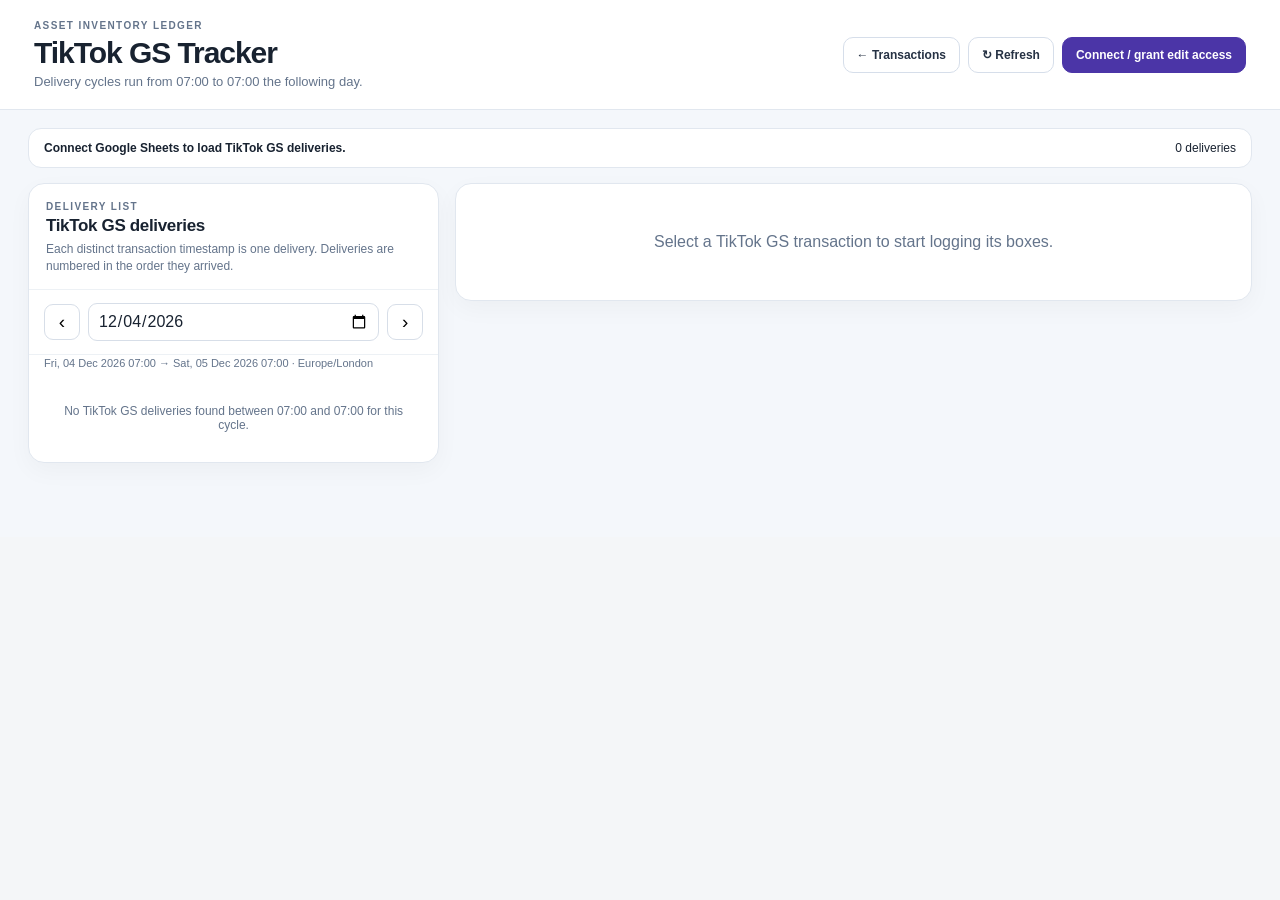
<file: tiktok-gs-tracker.html>
<!doctype html>
<html lang="en">
<head>
  <meta charset="utf-8">
  <meta name="viewport" content="width=device-width, initial-scale=1">
  <meta name="color-scheme" content="light">
  <title>TikTok GS Tracker • Asset Inventory Ledger</title>
  <link rel="stylesheet" href="transactions.css?v=20261024-tiktok-mobile1">
  <style>
    :root{--tt-ink:#182230;--tt-muted:#64748b;--tt-line:#e1e7ef;--tt-bg:#f4f7fb;--tt-card:#fff;--tt-purple:#4b35a7;--tt-purple-soft:#f0edff;--tt-green:#16804a;--tt-red:#b42318}
    *{box-sizing:border-box} body{margin:0;background:var(--tt-bg);color:var(--tt-ink);font-family:Inter,-apple-system,BlinkMacSystemFont,"Segoe UI",sans-serif}
    .tt-topbar{background:#fff;border-bottom:1px solid var(--tt-line);padding:20px clamp(14px,3vw,34px);display:flex;align-items:center;justify-content:space-between;gap:18px;flex-wrap:wrap}
    .tt-eyebrow{color:#64748b;font-size:10px;letter-spacing:.14em;font-weight:850;text-transform:uppercase}.tt-topbar h1{margin:5px 0 4px;font-size:clamp(22px,3vw,30px);letter-spacing:-.035em}.tt-topbar p{margin:0;color:var(--tt-muted);font-size:13px}.tt-actions{display:flex;gap:8px;flex-wrap:wrap}.tt-btn{border:1px solid #d6deea;background:#fff;border-radius:10px;padding:10px 13px;color:#263244;font-size:12px;font-weight:800;cursor:pointer;text-decoration:none;display:inline-flex;align-items:center;justify-content:center;gap:6px}.tt-btn.primary{background:var(--tt-purple);border-color:var(--tt-purple);color:#fff}.tt-btn:disabled{opacity:.45;cursor:not-allowed}.tt-btn:hover:not(:disabled){filter:brightness(.97)}
    .tt-shell{max-width:1480px;margin:0 auto;padding:18px clamp(10px,2.2vw,28px) 34px}.tt-status{display:flex;align-items:center;justify-content:space-between;gap:12px;background:#fff;border:1px solid var(--tt-line);border-radius:13px;padding:12px 15px;margin-bottom:15px;font-size:12px}.tt-status.error{color:var(--tt-red);border-color:#f2b8b5}.tt-status strong{font-weight:800}.tt-main-grid{display:grid;grid-template-columns:minmax(270px,.8fr) minmax(0,1.55fr);gap:16px;align-items:start}.tt-panel{background:var(--tt-card);border:1px solid var(--tt-line);border-radius:16px;box-shadow:0 8px 24px rgba(15,23,42,.035);min-width:0}.tt-panel-head{padding:17px 17px 13px;border-bottom:1px solid #edf1f5}.tt-panel-head h2{font-size:17px;letter-spacing:-.02em;margin:4px 0 5px}.tt-panel-head p{color:var(--tt-muted);font-size:12px;line-height:1.45;margin:0}.tt-cycle-bar{padding:13px 15px;display:flex;align-items:center;gap:8px;border-bottom:1px solid #edf1f5}.tt-cycle-bar input{min-width:0;flex:1;border:1px solid #d7dee8;border-radius:9px;height:38px;padding:0 9px;font:inherit;color:var(--tt-ink)}.tt-cycle-btn{width:36px;height:36px;border:1px solid #d7dee8;border-radius:9px;background:white;font-size:19px;cursor:pointer}.tt-delivery-list{display:flex;flex-direction:column;gap:8px;padding:12px}.tt-delivery{width:100%;background:white;text-align:left;border:1px solid var(--tt-line);border-radius:12px;padding:12px;cursor:pointer;color:inherit}.tt-delivery:hover{border-color:#c3b9fa}.tt-delivery.selected{background:var(--tt-purple-soft);border-color:#a99bee;box-shadow:0 0 0 2px #e5e0ff}.tt-delivery-top{display:flex;justify-content:space-between;gap:8px;align-items:center}.tt-delivery-name{font-weight:850;font-size:14px}.tt-delivery-time{font-size:11px;color:#667085;white-space:nowrap}.tt-delivery-bottom{display:flex;justify-content:space-between;gap:8px;margin-top:8px;color:var(--tt-muted);font-size:11px}.tt-count{display:inline-flex;align-items:center;border-radius:999px;background:#f1f5f9;padding:4px 7px;font-size:10px;font-weight:800;white-space:nowrap}
    .tt-details{padding:17px;display:flex;flex-direction:column;gap:15px}.tt-no-selection{padding:45px 18px;text-align:center;color:var(--tt-muted);line-height:1.6}.tt-summary-grid{display:grid;grid-template-columns:repeat(4,minmax(0,1fr));gap:9px}.tt-metric{border:1px solid var(--tt-line);background:#fbfcfe;border-radius:12px;padding:12px;min-width:0}.tt-metric small{display:block;text-transform:uppercase;letter-spacing:.07em;font-size:9px;font-weight:850;color:var(--tt-muted)}.tt-metric strong{display:block;font-size:23px;line-height:1.15;margin-top:6px;font-variant-numeric:tabular-nums}.tt-metric span{color:var(--tt-muted);font-size:10px}.tt-meta-grid{display:grid;grid-template-columns:1fr 1fr;gap:10px}.tt-field{min-width:0;display:flex;flex-direction:column;gap:6px}.tt-field label{font-size:10px;color:#526174;font-weight:850;text-transform:uppercase;letter-spacing:.065em}.tt-field input,.tt-field select,.tt-field textarea{border:1px solid #d7dee8;border-radius:10px;padding:10px 11px;background:#fff;color:var(--tt-ink);font:inherit;font-size:13px;min-width:0;width:100%;outline:none}.tt-field input:focus,.tt-field select:focus,.tt-field textarea:focus{border-color:#a99bee;box-shadow:0 0 0 3px #f0edff}.tt-scan-title{display:flex;align-items:end;justify-content:space-between;gap:10px}.tt-scan-title h3{margin:0;font-size:14px}.tt-scan-title p{margin:4px 0 0;color:var(--tt-muted);font-size:11px}.tt-color-grid{display:grid;grid-template-columns:repeat(3,minmax(0,1fr));gap:9px}.tt-color{padding:12px 8px;border:1px solid var(--tt-line);border-radius:12px;background:white;color:var(--tt-ink);font-weight:850;cursor:pointer;text-align:center}.tt-color .tt-swatch{display:block;width:25px;height:25px;border-radius:50%;margin:0 auto 8px;border:1px solid rgba(0,0,0,.1)}.tt-color.yellow .tt-swatch{background:#facc15}.tt-color.purple .tt-swatch{background:#8b5cf6}.tt-color.blue .tt-swatch{background:#3b82f6}.tt-color.active{border-color:#8b7ae5;box-shadow:0 0 0 3px #f0edff;background:#fcfbff}.tt-color strong{font-size:12px;display:block}.tt-color small{display:block;color:var(--tt-muted);font-size:10px;margin-top:4px}.tt-log-grid{display:grid;grid-template-columns:1fr 1fr 1fr 1fr auto;gap:8px;align-items:end}.tt-log-grid .tt-btn{height:40px;white-space:nowrap}.tt-input-caption{font-size:10px;color:#8993a1;margin-top:-2px}.tt-check{display:flex;align-items:center;gap:9px;font-size:12px;color:#344054;font-weight:650;padding:8px 0}.tt-check input{width:17px;height:17px;accent-color:var(--tt-purple)}.tt-section{border-top:1px solid #edf1f5;padding-top:14px}.tt-section-head{display:flex;align-items:center;justify-content:space-between;gap:10px;margin-bottom:10px}.tt-section-head h3{font-size:13px;margin:0}.tt-totals-grid{display:grid;grid-template-columns:repeat(3,minmax(0,1fr));gap:8px}.tt-color-total{border:1px solid var(--tt-line);border-radius:11px;padding:10px;min-width:0}.tt-color-total-head{display:flex;align-items:center;gap:7px;font-size:11px;font-weight:850}.tt-color-total-head .tt-swatch{width:10px;height:10px;border-radius:50%;display:inline-block}.tt-color-total p{font-size:11px;color:var(--tt-muted);margin:8px 0 0}.tt-color-total strong{color:var(--tt-ink)}.tt-log-table-wrap{overflow-x:auto;border:1px solid var(--tt-line);border-radius:11px}.tt-log-table{width:100%;border-collapse:collapse;font-size:11px;min-width:500px}.tt-log-table th,.tt-log-table td{padding:10px 11px;border-bottom:1px solid #edf1f5;text-align:left}.tt-log-table th{background:#f8fafc;color:#536174;font-size:9px;text-transform:uppercase;letter-spacing:.06em}.tt-log-table tr:last-child td{border-bottom:0}.tt-log-table .num{text-align:right;font-variant-numeric:tabular-nums}.tt-empty{color:var(--tt-muted);font-size:12px;text-align:center;padding:18px 10px}.tt-message-box{width:100%;min-height:270px;resize:vertical;border:1px solid var(--tt-line);border-radius:12px;padding:14px;background:#fbfcff;color:#1f2937;font:600 13px/1.45 ui-monospace,SFMono-Regular,Menlo,monospace;white-space:pre-wrap}.tt-message-actions{display:flex;gap:8px;flex-wrap:wrap;margin-top:8px}.tt-photo-row{display:flex;gap:9px;overflow:auto;padding:2px 0 5px}.tt-photo{width:105px;height:92px;object-fit:cover;flex:0 0 auto;background:#f1f5f9;border:1px solid var(--tt-line);border-radius:10px}.tt-hint{color:var(--tt-muted);font-size:11px;line-height:1.5}.tt-toast{position:fixed;left:50%;bottom:calc(16px + env(safe-area-inset-bottom));transform:translateX(-50%);background:#182230;color:#fff;border-radius:10px;padding:11px 14px;font-size:12px;font-weight:750;z-index:50;max-width:calc(100vw - 24px);box-shadow:0 10px 35px #0002;display:none}.tt-toast.show{display:block}.tt-hidden{display:none!important}
    body{touch-action:manipulation;-webkit-tap-highlight-color:transparent}.tt-btn,.tt-cycle-btn,.tt-delivery,.tt-key,.tt-log-action,.tt-entry-action{touch-action:manipulation; -webkit-appearance:none;appearance:none}.tt-number-fields{display:grid;grid-template-columns:1fr 1fr;gap:10px;margin-top:12px}.tt-number-fields input{height:54px;font-size:23px;font-weight:850;font-variant-numeric:tabular-nums;text-align:center;cursor:pointer;background:#fbfcff}.tt-number-fields input::placeholder{font-size:13px;font-weight:700;color:#98a2b3}.tt-number-fields input.is-active{border-color:var(--tt-purple);box-shadow:0 0 0 3px #f0edff}.tt-edit-notice{border:1px solid #f2d6a6;background:#fffbeb;color:#854d0e;padding:10px 12px;border-radius:10px;font-size:12px;display:flex;align-items:center;justify-content:space-between;gap:8px;margin-bottom:10px}.tt-edit-notice button{border:0;background:transparent;color:inherit;font-weight:850;text-decoration:underline;padding:6px;cursor:pointer}.tt-dialpad{margin-top:11px;border:1px solid #e4e8f0;background:#f8faff;border-radius:14px;padding:11px}.tt-dialpad-head{display:flex;justify-content:space-between;gap:8px;align-items:center;margin-bottom:9px;font-size:11px;font-weight:850;color:#475467}.tt-dialpad-head span:last-child{font-variant-numeric:tabular-nums;color:var(--tt-purple)}.tt-dialpad-grid{display:grid;grid-template-columns:repeat(3,minmax(0,1fr));gap:7px}.tt-key{min-height:48px;border:1px solid #e0e6ef;background:white;border-radius:10px;font-size:21px;font-weight:800;color:#263244;cursor:pointer;box-shadow:0 1px 1px #10182808}.tt-key:active,.tt-log-action:active,.tt-entry-action:active{transform:scale(.985)}.tt-key.utility{font-size:12px;background:#edf1f7}.tt-dialpad-foot{display:flex;justify-content:space-between;align-items:center;gap:8px;margin-top:9px}.tt-dialpad-foot .tt-hint{flex:1}.tt-done-key{border:0;background:var(--tt-purple);color:white;border-radius:9px;font-weight:850;padding:11px 18px;min-height:42px;cursor:pointer}.tt-log-actions{display:grid;grid-template-columns:repeat(3,minmax(0,1fr));gap:8px;margin-top:12px;position:sticky;bottom:8px;z-index:5;padding:8px;background:rgba(255,255,255,.96);backdrop-filter:blur(10px);border:1px solid #e8ebf2;border-radius:14px;box-shadow:0 5px 18px #18223012}.tt-log-action{min-width:0;min-height:60px;border:0;border-radius:11px;font-size:13px;font-weight:900;display:flex;flex-direction:column;align-items:center;justify-content:center;gap:4px;cursor:pointer;line-height:1.05}.tt-log-action small{font-size:10px;font-weight:750;opacity:.9}.tt-log-action.yellow{background:#facc15;color:#332600}.tt-log-action.blue{background:#3b82f6;color:white}.tt-log-action.purple{background:#8b5cf6;color:white}.tt-log-action:disabled{opacity:.48}.tt-input-caption{line-height:1.4}.tt-log-list{display:flex;flex-direction:column;gap:9px}.tt-entry-card{border:1px solid var(--tt-line);border-radius:12px;padding:11px;display:flex;flex-direction:column;gap:10px}.tt-entry-main{display:flex;justify-content:space-between;gap:10px;align-items:flex-start}.tt-entry-title{font-size:12px;font-weight:900;display:flex;align-items:center;gap:7px}.tt-entry-title .tt-swatch{width:10px;height:10px;border-radius:50%;flex:0 0 auto}.tt-entry-time{font-size:10px;color:var(--tt-muted);margin-top:5px}.tt-entry-counts{display:flex;gap:13px;flex-wrap:wrap;font-size:12px;color:#475467}.tt-entry-counts strong{color:var(--tt-ink);font-variant-numeric:tabular-nums}.tt-entry-actions{display:flex;gap:7px}.tt-entry-action{flex:1;min-height:40px;border:1px solid #d7dee8;background:white;border-radius:9px;font-size:12px;font-weight:850;cursor:pointer}.tt-entry-action.delete{border-color:#f2c6c4;color:var(--tt-red);background:#fffafa}.tt-delivery{min-height:70px}.tt-btn:focus-visible,.tt-cycle-btn:focus-visible,.tt-key:focus-visible,.tt-log-action:focus-visible,.tt-entry-action:focus-visible{outline:3px solid #c4b5fd;outline-offset:2px}
    @media(max-width:980px){.tt-main-grid{grid-template-columns:1fr}.tt-delivery-list{display:grid;grid-template-columns:repeat(2,minmax(0,1fr))}}
    @media(max-width:620px){.tt-topbar{align-items:flex-start;padding:15px 12px}.tt-topbar p{max-width:30ch;line-height:1.4}.tt-actions{width:100%;gap:6px}.tt-actions .tt-btn{flex:1;padding:11px 8px;font-size:11px}.tt-shell{padding:8px 8px 22px}.tt-status{align-items:flex-start;flex-direction:column;margin-bottom:9px}.tt-panel{border-radius:13px}.tt-panel-head{padding:13px}.tt-details{padding:12px;gap:13px}.tt-delivery-list{grid-template-columns:1fr;padding:9px}.tt-delivery{padding:11px}.tt-summary-grid{grid-template-columns:repeat(2,minmax(0,1fr));gap:7px}.tt-metric{padding:10px}.tt-metric strong{font-size:21px}.tt-meta-grid{grid-template-columns:repeat(2,minmax(0,1fr));gap:8px}.tt-field label{font-size:9px;line-height:1.35}.tt-field input,.tt-field select,.tt-field textarea{font-size:14px;min-height:44px;padding:10px}.tt-number-fields{gap:8px}.tt-number-fields input{height:58px;font-size:24px}.tt-dialpad{padding:9px}.tt-key{min-height:49px;font-size:22px}.tt-log-actions{gap:5px;padding:6px;bottom:calc(6px + env(safe-area-inset-bottom));margin-inline:-1px}.tt-log-action{min-height:58px;font-size:12px;border-radius:10px}.tt-log-action small{font-size:9px}.tt-totals-grid{grid-template-columns:1fr}.tt-color-total{display:flex;justify-content:space-between;gap:10px;align-items:center}.tt-color-total p{margin:0;text-align:right}.tt-message-box{min-height:250px;font-size:12px}.tt-message-actions .tt-btn{flex:1}.tt-photo{width:92px;height:82px}.tt-entry-card{padding:10px}.tt-cycle-bar{padding:10px}.tt-cycle-bar input{height:40px}.tt-cycle-btn{height:40px;width:40px}}
    @media(max-width:360px){.tt-meta-grid{grid-template-columns:1fr}.tt-log-actions{gap:4px}.tt-log-action{font-size:11px}.tt-log-action small{font-size:8px}.tt-actions .tt-btn{font-size:10px}}
  </style>
</head>
<body>
  <header class="tt-topbar">
    <div><div class="tt-eyebrow">ASSET INVENTORY LEDGER</div><h1>TikTok GS Tracker</h1><p>Delivery cycles run from 07:00 to 07:00 the following day.</p></div>
    <div class="tt-actions"><a class="tt-btn" href="transactions.html">← Transactions</a><button id="ttRefresh" class="tt-btn">↻ Refresh</button><button id="ttConnect" class="tt-btn primary">Connect / grant edit access</button></div>
  </header>
  <main class="tt-shell">
    <section id="ttStatus" class="tt-status"><strong id="ttStatusText">Connecting to Google Sheets…</strong><span id="ttDeliveryCount">0 deliveries</span></section>
    <div class="tt-main-grid">
      <section class="tt-panel">
        <div class="tt-panel-head"><div class="tt-eyebrow">DELIVERY LIST</div><h2>TikTok GS deliveries</h2><p>Each distinct transaction timestamp is one delivery. Deliveries are numbered in the order they arrived.</p></div>
        <div class="tt-cycle-bar"><button id="ttPrevCycle" class="tt-cycle-btn" aria-label="Previous cycle">‹</button><input id="ttCycleDate" type="date" aria-label="Delivery cycle start date"><button id="ttNextCycle" class="tt-cycle-btn" aria-label="Next cycle">›</button></div>
        <div id="ttCycleLabel" class="tt-hint" style="padding:0 15px 3px"></div>
        <div id="ttDeliveryList" class="tt-delivery-list"><div class="tt-empty">Connect Google Sheets to load deliveries.</div></div>
      </section>
      <section class="tt-panel">
        <div id="ttNoSelection" class="tt-no-selection">Select a TikTok GS transaction to start logging its boxes.</div>
        <div id="ttDeliveryDetails" class="tt-details tt-hidden">
          <div class="tt-panel-head" style="padding:0 0 13px;border-bottom:1px solid #edf1f5"><div class="tt-eyebrow">SELECTED DELIVERY</div><h2 id="ttSelectedTitle">—</h2><p id="ttSelectedSub">—</p></div>
          <div id="ttPhotoSection" class="tt-section" style="border-top:0;padding-top:0"><div class="tt-section-head"><h3>Transaction photo(s)</h3><span id="ttPhotoStatus" class="tt-hint"></span></div><div id="ttPhotos" class="tt-photo-row"><span class="tt-hint">No photos loaded.</span></div></div>
          <div class="tt-summary-grid">
            <div class="tt-metric"><small>Total boxes</small><strong id="ttTotalBoxes">0</strong><span>logged so far</span></div>
            <div class="tt-metric"><small>Total parcels</small><strong id="ttTotalParcels">0</strong><span>across all colours</span></div>
            <div class="tt-metric"><small>Colours logged</small><strong id="ttColourCount">0/3</strong><span>yellow · purple · blue</span></div>
            <div class="tt-metric"><small>Pallets</small><strong id="ttPalletMetric">0</strong><span>delivery total</span></div>
          </div>
          <div class="tt-section">
            <div class="tt-scan-title"><div><h3>Log box counts</h3><p>Tap a number field, use the keypad, then tap a colour to save.</p></div></div>
            <div id="ttEditNotice" class="tt-edit-notice tt-hidden"><span id="ttEditNoticeText">Editing a saved entry.</span><button id="ttCancelEdit" type="button">Cancel</button></div>
            <div class="tt-number-fields">
              <div class="tt-field"><label for="ttBoxCount">Number of boxes</label><input id="ttBoxCount" type="text" value="1" placeholder="Tap to enter" readonly inputmode="none" aria-haspopup="dialog" aria-label="Number of boxes, defaults to 1"></div>
              <div class="tt-field"><label for="ttParcelCount">Combined parcel count</label><input id="ttParcelCount" type="text" value="" placeholder="Tap to enter" readonly inputmode="none" aria-haspopup="dialog" aria-label="Tap to enter combined parcel count"></div>
            </div>
            <div id="ttDialpad" class="tt-dialpad tt-hidden" role="dialog" aria-label="Number keypad">
              <div class="tt-dialpad-head"><span id="ttDialpadLabel">Enter number of boxes</span><span id="ttDialpadValue">—</span></div>
              <div class="tt-dialpad-grid">
                <button class="tt-key" type="button" data-key="1">1</button><button class="tt-key" type="button" data-key="2">2</button><button class="tt-key" type="button" data-key="3">3</button>
                <button class="tt-key" type="button" data-key="4">4</button><button class="tt-key" type="button" data-key="5">5</button><button class="tt-key" type="button" data-key="6">6</button>
                <button class="tt-key" type="button" data-key="7">7</button><button class="tt-key" type="button" data-key="8">8</button><button class="tt-key" type="button" data-key="9">9</button>
                <button class="tt-key utility" type="button" data-key="clear">Clear</button><button class="tt-key" type="button" data-key="0">0</button><button class="tt-key utility" type="button" data-key="backspace" aria-label="Delete last digit">⌫</button>
              </div>
              <div class="tt-dialpad-foot"><span class="tt-hint">Use Clear to start again.</span><button id="ttDialDone" class="tt-done-key" type="button">Done</button></div>
            </div>
            <p class="tt-input-caption" style="margin-top:8px">Box count defaults to 1. Enter the combined parcel count for this entry; use 0 if there are none.</p>
            <div class="tt-log-actions" aria-label="Save box count by colour">
              <button class="tt-log-action yellow" data-log-colour="Yellow" type="button"><span>＋ Log Yellow</span><small>NG15</small></button>
              <button class="tt-log-action blue" data-log-colour="Blue" type="button"><span>＋ Log Blue</span><small>WS2</small></button>
              <button class="tt-log-action purple" data-log-colour="Purple" type="button"><span>＋ Log Purple</span><small>UB11</small></button>
            </div>
          </div>
          <div class="tt-section">
            <div class="tt-section-head"><h3>Delivery details for message</h3><span class="tt-hint">Saved with each scan</span></div>
            <div class="tt-meta-grid">
              <div class="tt-field"><label for="ttArea">Delivery area</label><input id="ttArea" type="text" value="Luton" placeholder="e.g. Luton"></div>
              <div class="tt-field"><label for="ttPallets">Pallet count (transactions)</label><input id="ttPallets" type="text" value="0" readonly aria-readonly="true" title="Calculated from pallet assets in this delivery's transactions"><span class="tt-input-caption">Calculated automatically</span></div>
              <div class="tt-field"><label for="ttRobotLocation">Robot processing location</label><select id="ttRobotLocation"><option>UB11</option><option>NG15</option><option>WS2</option></select></div>
              <div class="tt-field"><label for="ttSenderName">Message sign-off</label><input id="ttSenderName" type="text" value="Deniz" placeholder="Your name"></div>
            </div>
            <label class="tt-check"><input id="ttRobotsDone" type="checkbox" checked> All parcels have been processed through the robots.</label>
            <div class="tt-field"><label for="ttNotes">Notes (optional)</label><input id="ttNotes" type="text" placeholder="Add a short note"></div>
          </div>
          <div class="tt-section"><div class="tt-section-head"><h3>Totals by colour</h3><span class="tt-hint">Boxes and combined parcels</span></div><div id="ttColourTotals" class="tt-totals-grid"></div></div>
          <div class="tt-section"><div class="tt-section-head"><h3>Scans logged</h3><span id="ttLogCount" class="tt-hint">0 entries</span></div><div id="ttLogTable" class="tt-log-table-wrap"><div class="tt-empty">No box scans logged for this delivery yet.</div></div></div>
          <div class="tt-section"><div class="tt-section-head"><h3>WhatsApp / Slack message</h3><span class="tt-hint">Editable before sharing</span></div><textarea id="ttMessage" class="tt-message-box" spellcheck="false" aria-label="Editable TikTok GS transaction message"></textarea><div class="tt-message-actions"><button id="ttShareBtn" class="tt-btn primary" type="button">📤 Share message + photo</button><button id="ttCopyBtn" class="tt-btn" type="button">📋 Copy message</button><button id="ttResetMsgBtn" class="tt-btn" type="button">↺ Reset message</button></div><p id="ttShareStatus" class="tt-hint" style="margin-top:8px"></p></div>
        </div>
      </section>
    </div>
  </main>
  <div id="ttToast" class="tt-toast" role="status" aria-live="polite"></div>
  <script src="config.js?v=20261014-normalisations1"></script>
  <script src="https://accounts.google.com/gsi/client" async defer></script>
  <script>
  (() => {
    'use strict';
    const SHEETS_API = 'https://sheets.googleapis.com/v4/spreadsheets';
    const LOG_SHEET = 'TikTok GS Tracker';
    const LOG_HEADERS = ['Logged At','Cycle Start','Delivery Key','Delivery Number','Delivery Timestamp','Client','Vehicle / Registration','Delivery Area','Box Colour','Destination','Box Count','Parcel Count','Pallet Count','Robots Processed','Robot Location','Logged By','Photo Links','Notes'];
    const DESTINATIONS = ['NG15','WS2','UB11'];
    const COLOURS = ['Yellow','Purple','Blue'];
    const DESTINATION_BY_COLOUR = Object.freeze({Yellow:'NG15', Blue:'WS2', Purple:'UB11'});
    const $ = id => document.getElementById(id);
    const state = { token:null,email:'',transactions:[],deliveries:[],logs:[],selectedId:null,selectedColour:'Yellow',cycleDate:'',followCurrentCycle:true,photos:[],writeAccess:false,sheetReady:false,logSheetId:null,loading:false,saving:false,editingLogRowNumber:null,activeNumberField:null,replaceNumberOnNextDigit:false,formDeliveryId:null,originalMessage:'' };
    const datePartsFmt = new Intl.DateTimeFormat('en-GB',{timeZone:'Europe/London',year:'numeric',month:'2-digit',day:'2-digit',hour:'2-digit',minute:'2-digit',second:'2-digit',hourCycle:'h23'});
    const dateLongFmt = new Intl.DateTimeFormat('en-GB',{timeZone:'Europe/London',day:'2-digit',month:'short',year:'numeric'});
    const timeFmt = new Intl.DateTimeFormat('en-GB',{timeZone:'Europe/London',hour:'2-digit',minute:'2-digit',hourCycle:'h23'});
    const weekdayFmt = new Intl.DateTimeFormat('en-GB',{timeZone:'Europe/London',weekday:'short'});
    let toastTimer = null;

    document.addEventListener('DOMContentLoaded', init);
    function init(){
      $('ttConnect').addEventListener('click', async()=>{try{await requestWriteAccess();await loadData();}catch(e){setStatus(e.message||'Google sign-in failed.',true);}});
      $('ttRefresh').addEventListener('click',()=>loadData());
      $('ttPrevCycle').addEventListener('click',()=>changeCycle(-1));
      $('ttNextCycle').addEventListener('click',()=>changeCycle(1));
      $('ttCycleDate').addEventListener('change',()=>{if($('ttCycleDate').value){state.cycleDate=$('ttCycleDate').value;state.followCurrentCycle=state.cycleDate===currentCycleDate();renderDeliveries(true);}});
      document.querySelectorAll('[data-log-colour]').forEach(btn=>btn.addEventListener('click',()=>logScan(btn.dataset.logColour)));
      ['ttBoxCount','ttParcelCount'].forEach(id=>$(id).addEventListener('click',()=>openDialpad(id)));
      document.querySelectorAll('[data-key]').forEach(btn=>btn.addEventListener('click',()=>pressDialKey(btn.dataset.key)));
      $('ttDialDone').addEventListener('click',closeDialpad);
      $('ttCancelEdit').addEventListener('click',cancelEdit);
      ['ttArea','ttRobotLocation','ttRobotsDone','ttSenderName','ttNotes'].forEach(id=>$(id).addEventListener('input',renderMessage));
      ['ttRobotLocation','ttRobotsDone','ttSenderName','ttNotes'].forEach(id=>$(id).addEventListener('change',renderMessage));
      $('ttShareBtn').addEventListener('click',shareMessage);
      $('ttCopyBtn').addEventListener('click',copyMessage);
      $('ttResetMsgBtn').addEventListener('click',()=>{ $('ttMessage').value=buildMessage();state.originalMessage=$('ttMessage').value; });
      state.cycleDate=currentCycleDate();state.followCurrentCycle=true;$('ttCycleDate').value=state.cycleDate;updateCycleLabel();
      setInterval(()=>{if(document.hidden||state.loading||state.saving)return;const current=currentCycleDate();if(state.followCurrentCycle&&current!==state.cycleDate){state.cycleDate=current;$('ttCycleDate').value=current;}loadData();},60000);
      const cached=window.FM_AUTH_CACHE?.read?.();
      if(cached?.token){state.token=cached.token;state.email=cached.email||'';loadData();}
      else{setStatus('Connect Google Sheets to load TikTok GS deliveries.');renderDeliveries(false);}
    }

    async function requestWriteAccess(){
      if(!window.google?.accounts?.oauth2?.initTokenClient) throw new Error('Google sign-in is still loading. Please try again.');
      setStatus('Requesting Google Sheets edit access…');
      const token = await new Promise((resolve,reject)=>{
        let settled=false;
        const done=(fn,v)=>{if(settled)return;settled=true;fn(v);};
        const timer=setTimeout(()=>done(reject,new Error('Google authorization timed out.')),25000);
        const client=google.accounts.oauth2.initTokenClient({
          client_id:CONFIG.GOOGLE_CLIENT_ID,
          scope:'https://www.googleapis.com/auth/spreadsheets https://www.googleapis.com/auth/drive.readonly',
          callback:response=>{clearTimeout(timer);if(response.error){done(reject,new Error(response.error_description||response.error));return;}done(resolve,response);}
        });
        try{client.requestAccessToken({prompt:'consent'});}catch(e){clearTimeout(timer);done(reject,e);}
      });
      state.token=token.access_token;state.writeAccess=true;
      window.FM_AUTH_CACHE?.write?.(token.access_token,token.expires_in,state.email);
      $('ttConnect').textContent='Edit access connected ✓';
      toast('Google Sheets edit access connected.');
      return state.token;
    }

    async function loadData(){
      if(state.loading)return;
      if(!state.token){setStatus('Connect Google Sheets to load TikTok GS deliveries.');return;}
      state.loading=true;setStatus('Loading TikTok GS deliveries and saved scans…');
      try{
        const [txRows,logRows]=await Promise.all([getValues(CONFIG.INVENTORY_LEDGER_SHEET_ID,CONFIG.TRANSACTIONS_SHEET_NAME),getOptionalValues(CONFIG.INVENTORY_LEDGER_SHEET_ID,LOG_SHEET)]);
        state.transactions=parseTransactions(txRows);
        state.logs=parseLogs(logRows);
        state.sheetReady=Boolean(logRows.length);
        renderDeliveries(false);
        setStatus(`Connected · ${state.deliveries.length} ${state.deliveries.length===1?'delivery':'deliveries'} in this 07:00–07:00 cycle.`);
      }catch(error){
        console.error(error);setStatus(error.message||'Could not load data from Google Sheets.',true);
        if(/401|expired|invalid credentials/i.test(String(error.message))){state.token=null;window.FM_AUTH_CACHE?.clear?.();}
      }finally{state.loading=false;}
    }
    async function getValues(spreadsheetId,sheetName){
      const range=`'${String(sheetName).replaceAll("'","''")}'!A:R`;
      const response=await fetch(`${SHEETS_API}/${encodeURIComponent(spreadsheetId)}/values/${encodeURIComponent(range)}`,{headers:{Authorization:`Bearer ${state.token}`},cache:'no-store'});
      const data=await response.json().catch(()=>({}));if(!response.ok)throw new Error(data?.error?.message||`Google Sheets request failed (${response.status})`);return data.values||[];
    }
    async function getOptionalValues(spreadsheetId,sheetName){try{return await getValues(spreadsheetId,sheetName);}catch(error){if(/unable to parse range|range .* not found|Unable to parse range/i.test(error.message))return [];console.warn('Optional TikTok sheet is not available yet:',error.message);return [];}}
    function parseTransactions(rows){
      if(!rows?.length)return [];
      const headerIndex=rows.findIndex(r=>r.some(v=>normHead(v)==='timestamp'));
      if(headerIndex<0)throw new Error('Could not find Timestamp in Asset Transactions.');
      const headers=rows[headerIndex].map(normHead);const find=aliases=>aliases.map(normHead).reduce((got,key)=>got>=0?got:headers.indexOf(key),-1);
      const ix={timestamp:find(['timestamp','date','datetime']),client:find(['client','client name']),movement:find(['movement','type','direction']),asset:find(['asset','asset name','item']),quantity:find(['quantity','qty']),comment:find(['comment','comments','notes']),image:find(['image','image link','photo','picture','photo link','attachment','drive link'])};
      if([ix.timestamp,ix.client,ix.movement,ix.asset,ix.quantity].some(i=>i<0))throw new Error('Asset Transactions must contain Timestamp, Client, Movement, Asset and Quantity columns.');
      return rows.slice(headerIndex+1).map((r,i)=>({rowNumber:headerIndex+i+2,timestamp:String(r[ix.timestamp]??'').trim(),timestampMs:toMs(r[ix.timestamp]),client:String(r[ix.client]??'').trim(),movement:String(r[ix.movement]??'').trim(),asset:String(r[ix.asset]??'').trim(),quantity:num(r[ix.quantity]),comment:ix.comment>=0?String(r[ix.comment]??'').trim():'',image:ix.image>=0?String(r[ix.image]??'').trim():''})).filter(t=>t.timestamp&&Number.isFinite(t.timestampMs)&&t.client&&t.asset&&t.quantity>0&&isTikTokClient(t.client));
    }
    function isTikTokClient(client){const compact=String(client||'').toLowerCase().replace(/[^a-z0-9]/g,'');return compact.includes('tiktokgs');}
    function buildCycleDeliveries(){
      const nextDate=plusDays(state.cycleDate,1);const buckets=new Map();
      state.transactions.forEach(tx=>{
        const parts=londonParts(new Date(tx.timestampMs));const mins=parts.hour*60+parts.minute+parts.second/60;
        const inCycle=(parts.date===state.cycleDate&&mins>=420)||(parts.date===nextDate&&mins<420);
        if(!inCycle)return;
        const key=String(tx.timestampMs);
        if(!buckets.has(key))buckets.set(key,{id:key,deliveryKey:`${state.cycleDate}|${key}`,timestamp:tx.timestamp,timestampMs:tx.timestampMs,client:tx.client,rows:[],photos:[],vehicleRegs:[]});
        const group=buckets.get(key);group.rows.push(tx);if(!group.client||group.client.length<tx.client.length)group.client=tx.client;
        if(tx.image&&!group.photos.includes(tx.image))group.photos.push(tx.image);
        if(tx.comment&&!group.vehicleRegs.includes(tx.comment))group.vehicleRegs.push(tx.comment);
      });
      const deliveries=[...buckets.values()].sort((a,b)=>a.timestampMs-b.timestampMs);
      deliveries.forEach((d,i)=>{d.number=i+1;d.ordinal=ordinal(i+1);d.assetCount=d.rows.length;d.totalMovement=d.rows.map(r=>r.asset).filter(Boolean).join(', ');d.palletCount=d.rows.filter(isReceivedPalletTransaction).reduce((sum,r)=>sum+r.quantity,0);d.savedLogs=logsFor(d);});
      return deliveries;
    }
    function parseLogs(rows){
      if(!rows?.length)return [];
      const headerIndex=rows.findIndex(r=>r.some(v=>normHead(v)==='delivery key'));
      if(headerIndex<0)return [];
      const h=rows[headerIndex].map(normHead);const find=aliases=>aliases.map(normHead).reduce((got,k)=>got>=0?got:h.indexOf(k),-1);
      const ix={loggedAt:find(['logged at']),cycle:find(['cycle start']),key:find(['delivery key']),number:find(['delivery number']),timestamp:find(['delivery timestamp']),client:find(['client']),vehicle:find(['vehicle / registration','vehicle registration']),area:find(['delivery area']),colour:find(['box colour','box color']),destination:find(['destination']),boxes:find(['box count']),parcels:find(['parcel count']),pallets:find(['pallet count']),robots:find(['robots processed']),robotLocation:find(['robot location']),user:find(['logged by']),photos:find(['photo links']),notes:find(['notes'])};
      return rows.slice(headerIndex+1).map((r,i)=>({rowNumber:headerIndex+i+2,loggedAt:cell(r,ix.loggedAt),cycleStart:cell(r,ix.cycle),deliveryKey:cell(r,ix.key),deliveryNumber:num(cell(r,ix.number)),timestamp:cell(r,ix.timestamp),client:cell(r,ix.client),vehicle:cell(r,ix.vehicle),area:cell(r,ix.area),colour:titleCase(cell(r,ix.colour)),destination:cell(r,ix.destination).toUpperCase(),boxes:num(cell(r,ix.boxes)),parcels:num(cell(r,ix.parcels)),pallets:num(cell(r,ix.pallets)),robots:String(cell(r,ix.robots)).toLowerCase()==='true',robotLocation:cell(r,ix.robotLocation)||'UB11',user:cell(r,ix.user),photos:cell(r,ix.photos),notes:cell(r,ix.notes)})).filter(l=>l.deliveryKey&&l.colour&&l.colour!=='Meta');
    }
    function logsFor(delivery){return state.logs.filter(log=>log.deliveryKey===delivery.deliveryKey).sort((a,b)=>a.rowNumber-b.rowNumber);}

    function renderDeliveries(selectFirst){
      updateCycleLabel();state.deliveries=buildCycleDeliveries();
      $('ttDeliveryCount').textContent=`${state.deliveries.length} deliveries`;
      const list=$('ttDeliveryList');
      if(!state.deliveries.length){list.innerHTML='<div class="tt-empty">No TikTok GS deliveries found between 07:00 and 07:00 for this cycle.</div>';state.selectedId=null;state.formDeliveryId=null;resetScanInputs();showNoSelection();return;}
      const previousId=state.selectedId;
      if(selectFirst||!state.deliveries.some(d=>d.id===state.selectedId))state.selectedId=state.deliveries[0].id;
      if(previousId!==state.selectedId)resetScanInputs();
      list.innerHTML=state.deliveries.map(d=>{
        const scanCount=d.savedLogs.reduce((s,l)=>s+l.boxes,0);const selected=d.id===state.selectedId;
        return `<button type="button" class="tt-delivery${selected?' selected':''}" data-delivery-id="${escapeAttr(d.id)}"><div class="tt-delivery-top"><span class="tt-delivery-name">${escapeHtml(d.ordinal)} delivery</span><span class="tt-delivery-time">${escapeHtml(formatTime(d.timestampMs))}</span></div><div class="tt-delivery-bottom"><span>${escapeHtml(d.client)}${d.vehicleRegs.length?' · '+escapeHtml(d.vehicleRegs.join(' / ')):''}</span><span class="tt-count">${formatNum(scanCount)} boxes logged</span></div></button>`;
      }).join('');
      list.querySelectorAll('[data-delivery-id]').forEach(btn=>btn.addEventListener('click',()=>selectDelivery(btn.dataset.deliveryId)));
      if(state.selectedId)renderSelected();
    }
    function selectDelivery(id){if(id!==state.selectedId)resetScanInputs();state.selectedId=id;document.querySelectorAll('.tt-delivery').forEach(b=>b.classList.toggle('selected',b.dataset.deliveryId===id));renderSelected();}
    function showNoSelection(){$('ttNoSelection').classList.remove('tt-hidden');$('ttDeliveryDetails').classList.add('tt-hidden');}
    function renderSelected(){
      const d=state.deliveries.find(x=>x.id===state.selectedId);if(!d){showNoSelection();return;}
      d.savedLogs=logsFor(d);$('ttNoSelection').classList.add('tt-hidden');$('ttDeliveryDetails').classList.remove('tt-hidden');
      $('ttSelectedTitle').textContent=`${d.ordinal} delivery`;$('ttSelectedSub').textContent=`${d.client} · ${formatDateTime(d.timestampMs)}${d.vehicleRegs.length?' · '+d.vehicleRegs.join(' / '):''}`;
      const logs=d.savedLogs;
      if(state.formDeliveryId!==d.id){
        $('ttArea').value=logs.find(l=>l.area)?.area||'Luton';
        $('ttRobotLocation').value=logs.find(l=>l.robotLocation)?.robotLocation||'UB11';
        $('ttRobotsDone').checked=logs.length?logs[logs.length-1].robots:true;
        $('ttNotes').value=logs.find(l=>l.notes)?.notes||'';
        state.formDeliveryId=d.id;
      }
      $('ttPallets').value=String(d.palletCount||0);
      $('ttPhotos').innerHTML=d.photos.length?d.photos.map((url,i)=>`<img class="tt-photo" data-photo-index="${i}" alt="TikTok GS delivery photo ${i+1}" src="${escapeAttr(url)}" loading="lazy">`).join(''):'<span class="tt-hint">No transaction photo is attached to this delivery.</span>';
      $('ttPhotoStatus').textContent=d.photos.length?`${d.photos.length} photo${d.photos.length===1?'':'s'}`:'No photo attached';
      $('ttPhotos').querySelectorAll('img').forEach((img,i)=>{img.addEventListener('error',()=>{if(state.token&&window.FM_MEDIA?.loadDriveImage)window.FM_MEDIA.loadDriveImage(img,d.photos[i],state.token);});if(state.token&&window.FM_MEDIA?.loadDriveImage)window.FM_MEDIA.loadDriveImage(img,d.photos[i],state.token);});
      renderTotals();renderLogTable();renderMessage();
    }
    function isReceivedPalletTransaction(tx){const asset=String(tx.asset||'').toLowerCase();const movement=String(tx.movement||'').toLowerCase().replace(/[^a-z]/g,'');return /\bpallets?\b/i.test(asset)&&['received','receive','in','inbound','returned','return'].includes(movement);}
    function resetScanInputs(){state.editingLogRowNumber=null;state.activeNumberField=null;state.replaceNumberOnNextDigit=false;$('ttBoxCount').value='1';$('ttParcelCount').value='';$('ttDialpad').classList.add('tt-hidden');$('ttBoxCount').classList.remove('is-active');$('ttParcelCount').classList.remove('is-active');$('ttEditNotice').classList.add('tt-hidden');document.querySelectorAll('[data-log-colour]').forEach(btn=>{const colour=btn.dataset.logColour;btn.querySelector('span').textContent=`＋ Log ${colour}`;btn.disabled=false;});}
    function tactileFeedback(){try{if(typeof navigator!=='undefined'&&typeof navigator.vibrate==='function')navigator.vibrate(12);}catch(_){/* Some mobile browsers, notably iOS Safari, do not expose vibration. */}}
    function openDialpad(fieldId){if(!['ttBoxCount','ttParcelCount'].includes(fieldId))return;state.activeNumberField=fieldId;state.replaceNumberOnNextDigit=Boolean($(fieldId).value);$('ttBoxCount').classList.toggle('is-active',fieldId==='ttBoxCount');$('ttParcelCount').classList.toggle('is-active',fieldId==='ttParcelCount');$('ttDialpadLabel').textContent=fieldId==='ttBoxCount'?'Enter number of boxes':'Enter combined parcel count';updateDialpadValue();$('ttDialpad').classList.remove('tt-hidden');}
    function closeDialpad(){state.activeNumberField=null;$('ttDialpad').classList.add('tt-hidden');$('ttBoxCount').classList.remove('is-active');$('ttParcelCount').classList.remove('is-active');}
    function updateDialpadValue(){const el=state.activeNumberField?$(state.activeNumberField):null;$('ttDialpadValue').textContent=el&&el.value!==''?formatNum(el.value):'—';}
    function pressDialKey(key){if(!state.activeNumberField)return;const field=$(state.activeNumberField);let value=String(field.value||'');tactileFeedback();if(key==='clear'){value='';state.replaceNumberOnNextDigit=false;}else if(key==='backspace'){value=value.slice(0,-1);state.replaceNumberOnNextDigit=false;}else if(/^\d$/.test(key)){if(state.replaceNumberOnNextDigit){value='';state.replaceNumberOnNextDigit=false;}if(value.length>=8)return;value=(value==='0'?'':value)+key;value=value.replace(/^0+(?=\d)/,'');}field.value=value;updateDialpadValue();}
    function setEditingState(log){state.editingLogRowNumber=log.rowNumber;$('ttEditNoticeText').textContent=`Editing ${log.colour} entry · ${formatNum(log.boxes)} boxes / ${formatNum(log.parcels)} parcels`; $('ttEditNotice').classList.remove('tt-hidden');$('ttBoxCount').value=String(log.boxes);$('ttParcelCount').value=String(log.parcels);closeDialpad();document.querySelectorAll('[data-log-colour]').forEach(btn=>{btn.querySelector('span').textContent=`✓ Update ${btn.dataset.logColour}`;});$('ttShareStatus').textContent='Editing a saved entry. Tap a colour button to save the changes.';$('ttBoxCount').scrollIntoView({behavior:'smooth',block:'center'});}
    function cancelEdit(){resetScanInputs();toast('Edit cancelled.');}
    function totals(logs){const result={boxes:0,parcels:0,byColour:{},byDestination:{}};COLOURS.forEach(c=>result.byColour[c]={boxes:0,parcels:0});DESTINATIONS.forEach(dest=>result.byDestination[dest]={boxes:0,parcels:0});logs.forEach(l=>{result.boxes+=l.boxes;result.parcels+=l.parcels;if(!result.byColour[l.colour])result.byColour[l.colour]={boxes:0,parcels:0};result.byColour[l.colour].boxes+=l.boxes;result.byColour[l.colour].parcels+=l.parcels;if(!result.byDestination[l.destination])result.byDestination[l.destination]={boxes:0,parcels:0};result.byDestination[l.destination].boxes+=l.boxes;result.byDestination[l.destination].parcels+=l.parcels;});return result;}
    function renderTotals(){const d=state.deliveries.find(x=>x.id===state.selectedId);if(!d)return;const t=totals(logsFor(d));$('ttTotalBoxes').textContent=formatNum(t.boxes);$('ttTotalParcels').textContent=formatNum(t.parcels);$('ttColourCount').textContent=`${COLOURS.filter(c=>t.byColour[c].boxes>0||t.byColour[c].parcels>0).length}/3`;$('ttPalletMetric').textContent=formatNum(d.palletCount||0);COLOURS.forEach(c=>{const prefix='tt'+c+'Preview';const el=$(prefix);if(el)el.textContent=`${formatNum(t.byColour[c].boxes)} boxes · ${formatNum(t.byColour[c].parcels)} parcels`;});$('ttColourTotals').innerHTML=COLOURS.map(c=>`<div class="tt-color-total"><div class="tt-color-total-head"><span class="tt-swatch" style="background:${c==='Yellow'?'#facc15':c==='Purple'?'#8b5cf6':'#3b82f6'}"></span>${c}</div><p><strong>${formatNum(t.byColour[c].boxes)}</strong> boxes · <strong>${formatNum(t.byColour[c].parcels)}</strong> parcels</p></div>`).join('');}
    function renderLogTable(){const d=state.deliveries.find(x=>x.id===state.selectedId);if(!d)return;const logs=logsFor(d);$('ttLogCount').textContent=`${logs.length} entr${logs.length===1?'y':'ies'}`;if(!logs.length){$('ttLogTable').innerHTML='<div class="tt-empty">No box scans logged for this delivery yet.</div>';return;}$('ttLogTable').innerHTML=`<div class="tt-log-list">${logs.map(l=>`<article class="tt-entry-card"><div class="tt-entry-main"><div><div class="tt-entry-title"><span class="tt-swatch" style="background:${l.colour==='Yellow'?'#facc15':l.colour==='Purple'?'#8b5cf6':'#3b82f6'}"></span>${escapeHtml(l.colour)} · ${escapeHtml(l.destination)}</div><div class="tt-entry-time">Logged ${escapeHtml(formatTime(toMs(l.loggedAt)))}</div></div><div class="tt-entry-counts"><span><strong>${formatNum(l.boxes)}</strong> boxes</span><span><strong>${formatNum(l.parcels)}</strong> parcels</span></div></div><div class="tt-entry-actions"><button class="tt-entry-action" type="button" data-log-action="edit" data-log-row="${Number(l.rowNumber)}">✎ Amend counts</button><button class="tt-entry-action delete" type="button" data-log-action="delete" data-log-row="${Number(l.rowNumber)}">Delete</button></div></article>`).join('')}</div>`;$('ttLogTable').querySelectorAll('[data-log-action]').forEach(btn=>btn.addEventListener('click',()=>{const row=Number(btn.dataset.logRow);const log=logs.find(item=>Number(item.rowNumber)===row);if(!log)return;if(btn.dataset.logAction==='edit')setEditingState(log);else deleteLog(log);}));}

    async function logScan(colour){
      if(state.saving)return;
      tactileFeedback();
      const d=state.deliveries.find(x=>x.id===state.selectedId);if(!d){toast('Select a delivery first.');return;}
      if(!Object.prototype.hasOwnProperty.call(DESTINATION_BY_COLOUR,colour))return;
      const boxRaw=$('ttBoxCount').value.trim(),parcelRaw=$('ttParcelCount').value.trim();
      if(!/^\d+$/.test(boxRaw)||Number(boxRaw)<1){toast('Enter the number of boxes using the keypad.');openDialpad('ttBoxCount');return;}
      if(!/^\d+$/.test(parcelRaw)){toast('Enter the combined parcel count using the keypad (use 0 if none).');openDialpad('ttParcelCount');return;}
      const boxes=Number(boxRaw),parcels=Number(parcelRaw),destination=DESTINATION_BY_COLOUR[colour];
      const area=$('ttArea').value.trim()||'Luton',pallets=Math.max(0,Math.floor(Number(d.palletCount)||0)),robots=$('ttRobotsDone').checked,robotLocation=$('ttRobotLocation').value,notes=$('ttNotes').value.trim();
      state.saving=true;document.querySelectorAll('[data-log-colour]').forEach(btn=>btn.disabled=true);
      try{
        if(!state.writeAccess)await requestWriteAccess();
        await ensureLogSheet();
        const loggedAt=new Date().toISOString();
        if(state.editingLogRowNumber!==null){
          const existing=state.logs.find(l=>Number(l.rowNumber)===Number(state.editingLogRowNumber));
          if(!existing)throw new Error('This saved entry could not be found. Refresh the tracker and try again.');
          const row=[existing.loggedAt||loggedAt,existing.cycleStart||state.cycleDate,d.deliveryKey,d.number,d.timestamp,d.client,d.vehicleRegs.join(' / '),area,colour,destination,boxes,parcels,pallets,robots?'TRUE':'FALSE',robotLocation,state.email||existing.user||'Unknown',d.photos.join(' | '),notes];
          await updateLogRow(existing.rowNumber,row);
          resetScanInputs();
          await loadData();
          toast(`${colour} entry amended.`);$('ttShareStatus').textContent='Saved entry updated.';
        }else{
          const row=[loggedAt,state.cycleDate,d.deliveryKey,d.number,d.timestamp,d.client,d.vehicleRegs.join(' / '),area,colour,destination,boxes,parcels,pallets,robots?'TRUE':'FALSE',robotLocation,state.email||'Unknown',d.photos.join(' | '),notes];
          await appendLogRow(row);
          resetScanInputs();
          await loadData();
          toast(`${colour} scan saved to ${LOG_SHEET}.`);$('ttShareStatus').textContent='Scan saved to Google Sheets.';
        }
      }catch(error){console.error(error);setStatus(error.message||'Could not save this scan.',true);if(/403|insufficient|permission|scope/i.test(String(error.message))){state.writeAccess=false;$('ttConnect').textContent='Grant Google Sheets edit access';$('ttShareStatus').textContent='Edit permission was not granted. Click “Connect / grant edit access” and approve spreadsheet access, then try again.';}else{$('ttShareStatus').textContent=error.message||'Unable to save scan.';}toast('Scan not saved. Check the message above.');}
      finally{state.saving=false;document.querySelectorAll('[data-log-colour]').forEach(btn=>btn.disabled=false);}
    }
    async function deleteLog(log){
      if(state.saving)return;
      if(!Number.isInteger(Number(log.rowNumber))||Number(log.rowNumber)<2){toast('This entry has no valid sheet row. Refresh and try again.');return;}
      if(!confirm(`Delete this ${log.colour.toLowerCase()} entry?\n\n${log.boxes} boxes · ${log.parcels} parcels\nThis cannot be undone.`))return;
      state.saving=true;try{if(!state.writeAccess)await requestWriteAccess();await ensureLogSheet();if(state.editingLogRowNumber!==null)resetScanInputs();await deleteLogRow(Number(log.rowNumber));await loadData();toast('Saved entry deleted.');$('ttShareStatus').textContent='Entry deleted from Google Sheets.';}catch(error){console.error(error);setStatus(error.message||'Could not delete this entry.',true);toast('Entry was not deleted. Check the error message.');}finally{state.saving=false;}
    }
    function renderDeliveryOnly(){const d=state.deliveries.find(x=>x.id===state.selectedId);if(!d)return;const btn=document.querySelector(`.tt-delivery[data-delivery-id="${CSS.escape(d.id)}"]`);if(btn){const boxes=logsFor(d).reduce((s,l)=>s+l.boxes,0);const pill=btn.querySelector('.tt-count');if(pill)pill.textContent=`${formatNum(boxes)} boxes logged`;}renderSelected();}
    async function ensureLogSheet(){
      if(state.sheetReady&&state.logSheetId!==null)return;
      const metaResponse=await fetch(`${SHEETS_API}/${encodeURIComponent(CONFIG.INVENTORY_LEDGER_SHEET_ID)}?fields=sheets.properties(sheetId,title)`,{headers:{Authorization:`Bearer ${state.token}`}});let metadata=await metaResponse.json().catch(()=>({}));if(!metaResponse.ok)throw new Error(metadata?.error?.message||`Could not inspect spreadsheet (${metaResponse.status})`);
      let existing=(metadata.sheets||[]).find(s=>s.properties?.title===LOG_SHEET);
      if(!existing){const createResponse=await fetch(`${SHEETS_API}/${encodeURIComponent(CONFIG.INVENTORY_LEDGER_SHEET_ID)}:batchUpdate`,{method:'POST',headers:{Authorization:`Bearer ${state.token}`,'Content-Type':'application/json'},body:JSON.stringify({requests:[{addSheet:{properties:{title:LOG_SHEET,gridProperties:{rowCount:2000,columnCount:LOG_HEADERS.length}}}}]})});const created=await createResponse.json().catch(()=>({}));if(!createResponse.ok)throw new Error(created?.error?.message||`Could not create ${LOG_SHEET} (${createResponse.status})`);const refresh=await fetch(`${SHEETS_API}/${encodeURIComponent(CONFIG.INVENTORY_LEDGER_SHEET_ID)}?fields=sheets.properties(sheetId,title)`,{headers:{Authorization:`Bearer ${state.token}`}});metadata=await refresh.json().catch(()=>({}));if(!refresh.ok)throw new Error(metadata?.error?.message||`Could not inspect spreadsheet (${refresh.status})`);existing=(metadata.sheets||[]).find(s=>s.properties?.title===LOG_SHEET);}
      if(!existing)throw new Error(`Could not find ${LOG_SHEET} after checking the spreadsheet.`);
      state.logSheetId=Number(existing.properties.sheetId);
      const rows=await getValues(CONFIG.INVENTORY_LEDGER_SHEET_ID,LOG_SHEET);
      if(!rows.length){const result=await putHeaderRow();if(!result)throw new Error(`Could not initialise ${LOG_SHEET}.`);}
      state.sheetReady=true;
    }
    async function putHeaderRow(){const range=encodeURIComponent(`'${LOG_SHEET}'!A1:R1`);const response=await fetch(`${SHEETS_API}/${encodeURIComponent(CONFIG.INVENTORY_LEDGER_SHEET_ID)}/values/${range}?valueInputOption=RAW`,{method:'PUT',headers:{Authorization:`Bearer ${state.token}`,'Content-Type':'application/json'},body:JSON.stringify({values:[LOG_HEADERS]})});const data=await response.json().catch(()=>({}));if(!response.ok)throw new Error(data?.error?.message||`Could not write tracker headers (${response.status})`);return true;}
    async function appendLogRow(row){const range=encodeURIComponent(`'${LOG_SHEET}'!A:R`);const response=await fetch(`${SHEETS_API}/${encodeURIComponent(CONFIG.INVENTORY_LEDGER_SHEET_ID)}/values/${range}:append?valueInputOption=RAW&insertDataOption=INSERT_ROWS`,{method:'POST',headers:{Authorization:`Bearer ${state.token}`,'Content-Type':'application/json'},body:JSON.stringify({values:[row]})});const data=await response.json().catch(()=>({}));if(!response.ok)throw new Error(data?.error?.message||`Could not save scan (${response.status})`);return data;}
    async function updateLogRow(rowNumber,row){const range=encodeURIComponent(`'${LOG_SHEET}'!A${rowNumber}:R${rowNumber}`);const response=await fetch(`${SHEETS_API}/${encodeURIComponent(CONFIG.INVENTORY_LEDGER_SHEET_ID)}/values/${range}?valueInputOption=RAW`,{method:'PUT',headers:{Authorization:`Bearer ${state.token}`,'Content-Type':'application/json'},body:JSON.stringify({values:[row]})});const data=await response.json().catch(()=>({}));if(!response.ok)throw new Error(data?.error?.message||`Could not amend saved entry (${response.status})`);return data;}
    async function deleteLogRow(rowNumber){if(state.logSheetId===null)await ensureLogSheet();const response=await fetch(`${SHEETS_API}/${encodeURIComponent(CONFIG.INVENTORY_LEDGER_SHEET_ID)}:batchUpdate`,{method:'POST',headers:{Authorization:`Bearer ${state.token}`,'Content-Type':'application/json'},body:JSON.stringify({requests:[{deleteDimension:{range:{sheetId:state.logSheetId,dimension:'ROWS',startIndex:rowNumber-1,endIndex:rowNumber}}}]})});const data=await response.json().catch(()=>({}));if(!response.ok)throw new Error(data?.error?.message||`Could not delete saved entry (${response.status})`);return data;}

    function buildMessage(){const d=state.deliveries.find(x=>x.id===state.selectedId);if(!d)return '';const logs=logsFor(d),t=totals(logs),area=$('ttArea').value.trim()||'Luton',pallets=Math.max(0,Math.floor(Number(d.palletCount)||0)),processed=$('ttRobotsDone').checked,robotLocation=$('ttRobotLocation').value,signoff=$('ttSenderName').value.trim()||'Deniz';const lines=['TikTok GS',`${d.ordinal} delivery (${area})`,'Box scan done ✅','',`${formatNum(pallets)} ${pallets===1?'pallet':'pallets'}`,'',`Total boxes- ${formatNum(t.boxes)} ${t.boxes===1?'box':'boxes'}!`];DESTINATIONS.forEach(dest=>{const item=t.byDestination[dest];if(item.boxes||item.parcels)lines.push(`${dest}- ${formatNum(item.boxes)} boxes- ${formatNum(item.parcels)} parcels`);});lines.push('',processed?`All the parcels have been processed through the robots. ✅ (${robotLocation})`:`Parcels are pending robot processing. ⏳ (${robotLocation})`,'','',signoff);if($('ttNotes').value.trim())lines.splice(lines.length-3,0,`Note: ${$('ttNotes').value.trim()}`);return lines.join('\n');}
    function renderMessage(){if(!$('ttMessage'))return;const message=buildMessage();$('ttMessage').value=message;state.originalMessage=message;renderTotals();}
    async function shareMessage(){const text=$('ttMessage').value.trim();if(!text)return;const d=state.deliveries.find(x=>x.id===state.selectedId);$('ttShareBtn').disabled=true;$('ttShareStatus').textContent='Preparing transaction photo…';try{const files=await loadPhotoFiles(d);if(navigator.share){const payload={text};if(files.length){payload.files=files;if(navigator.canShare&&!navigator.canShare({files}))throw new Error('This device cannot share the transaction photo and message together.');}await navigator.share(payload);$('ttShareStatus').textContent=files.length?'Shared message with transaction photo.':'Shared message text; no photo was attached to the transaction.';return;}await copyMessage();$('ttShareStatus').textContent=files.length?'This browser has no share sheet. The message was copied; open the transaction photo to attach it manually.':'This browser has no share sheet. Message copied; no transaction photo was available.';}catch(error){if(error?.name==='AbortError')return;console.error(error);if(/cannot share/i.test(error.message)){$('ttShareStatus').textContent=error.message+' Use Copy message and share the image separately.';}else{$('ttShareStatus').textContent=error.message||'Unable to share message.';}}finally{$('ttShareBtn').disabled=false;}}
    async function loadPhotoFiles(delivery){const files=[];for(let i=0;i<(delivery?.photos||[]).length&&i<5;i++){const url=delivery.photos[i];try{const id=driveFileId(url);let response;if(id&&state.token)response=await fetch(`https://www.googleapis.com/drive/v3/files/${encodeURIComponent(id)}?alt=media`,{headers:{Authorization:`Bearer ${state.token}`},cache:'force-cache'});else response=await fetch(url);if(!response.ok)throw new Error('Photo download failed');const blob=await response.blob();const mime=blob.type||'image/jpeg';const ext=mime.includes('png')?'png':mime.includes('webp')?'webp':'jpg';files.push(new File([blob],`tiktok-gs-${i+1}.${ext}`,{type:mime}));}catch(error){console.warn('Could not attach photo',url,error);}}return files;}
    async function copyMessage(){const text=$('ttMessage').value.trim();if(!text)return;try{await navigator.clipboard.writeText(text);toast('Message copied.');$('ttShareStatus').textContent='Message copied. Use Share message + photo to attach the transaction photo on mobile.';}catch(_){$('ttMessage').focus();$('ttMessage').select();const ok=document.execCommand('copy');$('ttShareStatus').textContent=ok?'Message copied.':'Select the message and copy it manually.';}}

    function changeCycle(offset){state.cycleDate=plusDays(state.cycleDate,offset);state.followCurrentCycle=state.cycleDate===currentCycleDate();$('ttCycleDate').value=state.cycleDate;state.selectedId=null;renderDeliveries(true);}
    function currentCycleDate(){const p=londonParts(new Date());return p.hour<7?plusDays(p.date,-1):p.date;}
    function updateCycleLabel(){const end=plusDays(state.cycleDate,1);$('ttCycleLabel').textContent=`${formatLongDate(state.cycleDate)} 07:00 → ${formatLongDate(end)} 07:00 · Europe/London`;}
    function londonParts(date){const parts=datePartsFmt.formatToParts(date);const get=t=>parts.find(p=>p.type===t)?.value||'00';return {date:`${get('year')}-${get('month')}-${get('day')}`,hour:Number(get('hour')),minute:Number(get('minute')),second:Number(get('second'))};}
    function plusDays(dateKey,n){const [y,m,d]=dateKey.split('-').map(Number);const date=new Date(Date.UTC(y,m-1,d+n));return `${date.getUTCFullYear()}-${String(date.getUTCMonth()+1).padStart(2,'0')}-${String(date.getUTCDate()).padStart(2,'0')}`;}
    function ordinal(n){const v=n%100;if(v>=11&&v<=13)return `${n}th`;switch(n%10){case 1:return `${n}st`;case 2:return `${n}nd`;case 3:return `${n}rd`;default:return `${n}th`;}}
    function toMs(value){if(value instanceof Date)return value.getTime();if(typeof value==='number')return value;const raw=String(value??'').trim();const n=Date.parse(raw);return Number.isFinite(n)?n:NaN;}
    function num(value){const n=Number(String(value??'').replace(/,/g,'').trim());return Number.isFinite(n)?n:0;}
    function cell(row,index){return index>=0?String(row[index]??'').trim():'';}
    function normHead(value){return String(value??'').trim().toLowerCase().replace(/\s+/g,' ');}
    function titleCase(value){const s=String(value||'').trim().toLowerCase();return s?s[0].toUpperCase()+s.slice(1):'';}
    function formatNum(n){return Number(n||0).toLocaleString('en-GB');}
    function formatTime(ms){return Number.isFinite(Number(ms))?timeFmt.format(new Date(Number(ms))):'—';}
    function formatDateTime(ms){return `${formatLongDate(londonParts(new Date(Number(ms))).date)} ${formatTime(ms)}`;}
    function formatLongDate(dateKey){const date=new Date(`${dateKey}T12:00:00Z`);return `${weekdayFmt.format(date)}, ${dateLongFmt.format(date)}`;}
    function driveFileId(url){const s=String(url||'');const match=s.match(/\/d\/([\w-]+)/)||s.match(/[?&]id=([\w-]+)/);return match?match[1]:'';}
    function escapeHtml(value){return String(value??'').replace(/[&<>"']/g,ch=>({'&':'&amp;','<':'&lt;','>':'&gt;','"':'&quot;',"'":'&#39;'}[ch]));}
    function escapeAttr(value){return escapeHtml(value);}
    function setStatus(message,error=false){$('ttStatusText').textContent=message;$('ttStatus').classList.toggle('error',Boolean(error));}
    function toast(message){const el=$('ttToast');el.textContent=message;el.classList.add('show');clearTimeout(toastTimer);toastTimer=setTimeout(()=>el.classList.remove('show'),2800);}
  })();
  </script>
</body>
</html>
</file>
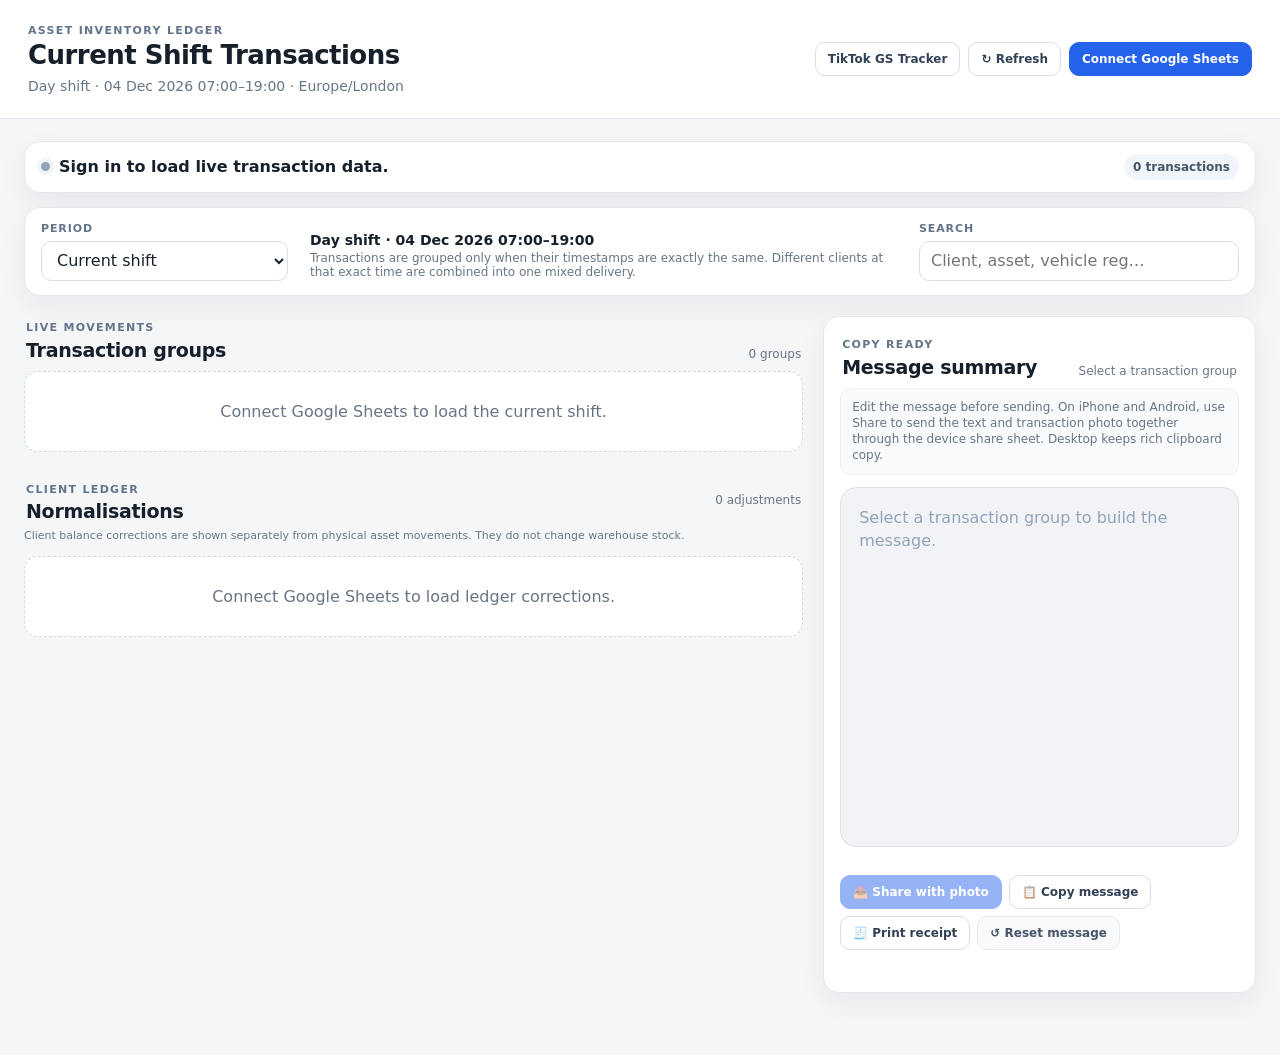
<file: transactions.html>
<!DOCTYPE html>
<html lang="en">
<head>
  <meta charset="UTF-8">
  <meta name="viewport" content="width=device-width, initial-scale=1.0">
  <meta name="color-scheme" content="light">
  <title>Asset Transactions • Current Shift</title>
  <link rel="stylesheet" href="transactions.css?v=20261014-normalisations1">
</head>
<body>
  <header class="topbar">
    <div>
      <div class="eyebrow">ASSET INVENTORY LEDGER</div>
      <h1>Current Shift Transactions</h1>
      <p id="shiftSubtitle">Loading current London shift…</p>
    </div>
    <div class="top-actions">
      <a class="btn secondary" href="tiktok-gs-tracker.html" style="text-decoration:none;display:inline-flex;align-items:center">TikTok GS Tracker</a>
      <button id="refreshBtn" class="btn secondary" type="button">↻ Refresh</button>
      <button id="connectBtn" class="btn primary" type="button">Connect Google Sheets</button>
      <button id="signOutBtn" class="btn ghost hidden" type="button">Sign out</button>
    </div>
  </header>

  <main class="page-shell">
    <section id="statusBar" class="status-card">
      <div>
        <span class="status-dot"></span>
        <strong id="syncStatus">Waiting for Google Sheets…</strong>
      </div>
      <span id="transactionCount" class="count-pill">0 transactions</span>
    </section>

    <section class="toolbar card">
      <div class="toolbar-group">
        <label for="viewMode">Period</label>
        <select id="viewMode">
          <option value="current">Current shift</option>
          <option value="day">Day shift • 07:00–19:00</option>
          <option value="night">Night shift • 19:00–07:00</option>
          <option value="24hr">24 hours • 07:00–07:00</option>
        </select>
      </div>
      <div class="toolbar-info">
        <span id="periodLabel">—</span>
        <small id="periodHelp">Transactions are grouped only when their timestamps are exactly the same. Different clients at that exact time are combined into one mixed delivery.</small>
      </div>
      <div class="toolbar-group search-group">
        <label for="searchInput">Search</label>
        <input id="searchInput" type="search" placeholder="Client, asset, vehicle reg…" autocomplete="off">
      </div>
    </section>

    <section class="layout-grid">
      <div>
        <div class="section-head">
          <div>
            <span class="eyebrow">LIVE MOVEMENTS</span>
            <h2>Transaction groups</h2>
          </div>
          <span id="groupCount" class="muted">0 groups</span>
        </div>
        <div id="transactionGroups" class="transaction-groups">
          <div class="empty-panel">Connect Google Sheets to load the current shift.</div>
        </div>
        <section class="ledger-normalisations-section">
          <div class="section-head normalisation-section-head">
            <div><span class="eyebrow">CLIENT LEDGER</span><h2>Normalisations</h2></div>
            <span id="normalisationCount" class="muted">0 adjustments</span>
          </div>
          <p class="normalisation-section-note">Client balance corrections are shown separately from physical asset movements. They do not change warehouse stock.</p>
          <div id="normalisationGroups" class="normalisation-groups"><div class="empty-panel">Connect Google Sheets to load ledger corrections.</div></div>
        </section>
      </div>

      <aside id="composerPanel" class="composer-panel card">
        <div class="composer-head">
          <div>
            <span class="eyebrow">COPY READY</span>
            <h2>Message summary</h2>
          </div>
          <span id="selectedMeta" class="muted">Select a transaction group</span>
        </div>

        <div class="composer-note">
          Edit the message before sending. On iPhone and Android, use Share to send the text and transaction photo together through the device share sheet. Desktop keeps rich clipboard copy.
        </div>

        <div id="messageEditor" class="message-editor" contenteditable="true" spellcheck="false" aria-label="Editable transaction message">
          <div class="editor-placeholder">Select a transaction group to build the message.</div>
        </div>

        <div id="photoStatus" class="photo-status"></div>

        <div class="composer-actions">
          <button id="shareMessageBtn" class="btn primary" type="button" disabled>📤 Share with photo</button>
          <button id="copyMessageBtn" class="btn secondary" type="button" disabled>📋 Copy message</button>
          <button id="printReceiptBtn" class="btn secondary" type="button" disabled>🧾 Print receipt</button>
          <button id="resetMessageBtn" class="btn ghost" type="button" disabled>↺ Reset message</button>
        </div>
        <div id="copyStatus" class="copy-status"></div>
      </aside>
    </section>
  </main>

  <div id="toast" class="toast"></div>

  <div id="receiptModal" class="receipt-modal hidden" role="dialog" aria-modal="true" aria-labelledby="receiptModalTitle">
    <div class="receipt-dialog">
      <div class="receipt-modal-head">
        <div>
          <span class="eyebrow">A4 RECEIPT</span>
          <h2 id="receiptModalTitle">Print transaction receipt</h2>
          <p>Review the delivery details before printing. The transaction items and photo come from the selected group.</p>
        </div>
        <button id="closeReceiptBtn" class="btn ghost" type="button" aria-label="Close">✕</button>
      </div>

      <div class="receipt-form-grid">
        <div class="receipt-field full">
          <label for="receiptClientName">Client name</label>
          <input id="receiptClientName" type="text" autocomplete="organization" placeholder="Client name">
        </div>
        <div class="receipt-field full">
          <label for="receiptClientAddress">Client address <span>(optional)</span></label>
          <textarea id="receiptClientAddress" rows="3" placeholder="Enter client address if needed"></textarea>
        </div>
        <div class="receipt-field">
          <label for="receiptSender">Sender name</label>
          <input id="receiptSender" type="text" autocomplete="name" placeholder="Sender name">
        </div>
        <div class="receipt-field">
          <label for="receiptReceiver">Receiver name</label>
          <input id="receiptReceiver" type="text" autocomplete="name" placeholder="Receiver name">
        </div>
      </div>

      <div id="receiptPreview" class="receipt-preview"></div>

      <div class="receipt-modal-actions">
        <button id="cancelReceiptBtn" class="btn ghost" type="button">Cancel</button>
        <button id="printReceiptConfirmBtn" class="btn primary" type="button">🖨️ Print A4 receipt</button>
      </div>
    </div>
  </div>

  <script src="config.js?v=20261014-normalisations1"></script>
  <script src="https://accounts.google.com/gsi/client" async defer></script>
  <script src="transactions.js?v=20261014-normalisations1"></script>

  <style>
    /* Mobile-only behaviour requested for the transaction composer. */
    @media (max-width:760px){
      .transaction-group > #composerPanel{position:static!important;top:auto!important;margin:10px;padding:12px;box-shadow:none;border-radius:12px}
      .transaction-group > #composerPanel .message-editor{max-height:52vh;overflow:auto}
    }
    .top-actions a.btn{font-family:inherit;font-size:12px}
  </style>
  <script>
    (() => {
      const composer = document.getElementById('composerPanel');
      const groups = document.getElementById('transactionGroups');
      const editor = document.getElementById('messageEditor');
      if (!composer || !groups || !editor) return;
      const home = composer.parentNode;
      const homeNext = composer.nextSibling;
      const mobile = window.matchMedia('(max-width: 760px)');
      let moveQueued = false;

      function restoreComposer() {
        if (composer.parentNode === home) return;
        home.insertBefore(composer, homeNext && homeNext.parentNode === home ? homeNext : null);
      }
      function placeComposer() {
        moveQueued = false;
        if (!mobile.matches) { restoreComposer(); removeMobileClientLine(); return; }
        const selected = groups.querySelector('.transaction-group.selected');
        if (!selected) { restoreComposer(); return; }
        const button = selected.querySelector('.group-button');
        if (button && composer.parentNode !== selected) selected.insertBefore(composer, button.nextSibling);
        else if (button && composer.previousElementSibling !== button) selected.insertBefore(composer, button.nextSibling);
        addMobileClientLine();
      }
      function queuePlace() {
        if (moveQueued) return;
        moveQueued = true;
        requestAnimationFrame(placeComposer);
      }
      function addMobileClientLine() {
        if (!mobile.matches) return;
        const selected = groups.querySelector('.transaction-group.selected');
        const clientNode = selected?.querySelector('.group-client');
        const client = (clientNode?.textContent || '').trim();
        const bubble = editor.querySelector('.message-bubble');
        if (!bubble || !client || /^mixed delivery$/i.test(client)) return;
        if (bubble.querySelector('[data-mobile-client="true"]')) return;
        const first = document.createElement('span');
        first.className = 'line direction';
        first.dataset.mobileClient = 'true';
        first.textContent = '🏭 Client: ' + client;
        bubble.insertBefore(first, bubble.firstChild);
      }
      function removeMobileClientLine() {
        editor.querySelectorAll('[data-mobile-client="true"]').forEach(node => node.remove());
      }
      document.addEventListener('click', event => {
        if (event.target.closest('.group-button')) queuePlace();
      });
      new MutationObserver(queuePlace).observe(groups, { childList:true, subtree:true, attributes:true, attributeFilter:['class'] });
      new MutationObserver(() => {
        if (mobile.matches) addMobileClientLine();
        else removeMobileClientLine();
      }).observe(editor, { childList:true, subtree:true });
      if (mobile.addEventListener) mobile.addEventListener('change', queuePlace);
      else if (mobile.addListener) mobile.addListener(queuePlace);
      queuePlace();
    })();
  </script>

</body>
</html>
</file>
<file: transactions.css>
:root{
  --bg:#f4f6f8;
  --card:#ffffff;
  --line:#e3e8ee;
  --text:#17202a;
  --muted:#697586;
  --blue:#2563eb;
  --blue-soft:#eff6ff;
  --green:#15803d;
  --green-soft:#ecfdf3;
  --red:#b91c1c;
  --red-soft:#fef2f2;
  --shadow:0 10px 30px rgba(15,23,42,.06);
  --radius:16px;
}
*{box-sizing:border-box}
html,body{margin:0;min-height:100%;font-family:Inter,ui-sans-serif,system-ui,-apple-system,BlinkMacSystemFont,"Segoe UI",sans-serif;color:var(--text);background:var(--bg)}
body{padding-bottom:40px}
button,input,select{font:inherit}
button{cursor:pointer}
.hidden{display:none!important}
.topbar{display:flex;align-items:center;justify-content:space-between;gap:24px;padding:24px 28px;background:#fff;border-bottom:1px solid var(--line);position:sticky;top:0;z-index:20}
.topbar h1{font-size:26px;line-height:1.15;margin:4px 0 7px;letter-spacing:-.02em}
.topbar p{margin:0;color:var(--muted);font-size:14px}
.eyebrow{font-size:11px;font-weight:800;letter-spacing:.12em;text-transform:uppercase;color:#64748b}
.top-actions{display:flex;gap:8px;flex-wrap:wrap;justify-content:flex-end}
.page-shell{max-width:1480px;margin:0 auto;padding:22px 24px}
.card,.status-card{background:var(--card);border:1px solid var(--line);border-radius:var(--radius);box-shadow:var(--shadow)}
.status-card{display:flex;align-items:center;justify-content:space-between;gap:16px;padding:12px 16px;margin-bottom:14px}
.status-card>div{display:flex;align-items:center;gap:9px}
.status-dot{width:9px;height:9px;border-radius:50%;background:#94a3b8;box-shadow:0 0 0 4px #f1f5f9}
.status-card.ready .status-dot{background:#22c55e;box-shadow:0 0 0 4px #dcfce7}
.status-card.error .status-dot{background:#ef4444;box-shadow:0 0 0 4px #fee2e2}
.count-pill{display:inline-flex;align-items:center;padding:6px 9px;border-radius:999px;background:#f1f5f9;color:#475569;font-size:12px;font-weight:700;white-space:nowrap}
.toolbar{display:grid;grid-template-columns:auto 1fr minmax(220px,320px);align-items:end;gap:18px;padding:14px 16px;margin-bottom:20px}
.toolbar-group{display:flex;flex-direction:column;gap:6px}
.toolbar-group label{font-size:11px;font-weight:800;text-transform:uppercase;letter-spacing:.08em;color:#64748b}
select,input[type="search"]{height:40px;border:1px solid #d7dee8;border-radius:10px;padding:0 11px;background:#fff;color:var(--text);outline:none}
select:focus,input[type="search"]:focus{border-color:#93c5fd;box-shadow:0 0 0 3px #dbeafe}
.toolbar-info{min-width:0;padding:0 4px 2px}
.toolbar-info span{display:block;font-size:14px;font-weight:750}
.toolbar-info small{display:block;margin-top:3px;color:var(--muted);font-size:12px}
.layout-grid{display:grid;grid-template-columns:minmax(0,1.35fr) minmax(360px,.75fr);gap:20px;align-items:start}
.section-head,.composer-head{display:flex;align-items:flex-end;justify-content:space-between;gap:16px;margin:0 0 10px;padding:0 2px}
.section-head h2,.composer-head h2{margin:4px 0 0;font-size:19px;letter-spacing:-.015em}
.muted{color:var(--muted);font-size:12px}
.transaction-groups{display:flex;flex-direction:column;gap:10px}
.transaction-group{border:1px solid var(--line);background:#fff;border-radius:14px;overflow:hidden;transition:.16s ease;box-shadow:0 6px 20px rgba(15,23,42,.035)}
.transaction-group:hover{border-color:#bfd0e4;box-shadow:0 10px 28px rgba(15,23,42,.07);transform:translateY(-1px)}
.transaction-group.selected{border-color:#93c5fd;box-shadow:0 0 0 3px #dbeafe}
.group-button{width:100%;border:0;background:none;text-align:left;padding:0;color:inherit;display:block}
.group-main{display:grid;grid-template-columns:92px minmax(140px,1fr) minmax(180px,2fr) 32px;gap:14px;align-items:center;padding:13px 15px}
.group-time{font-variant-numeric:tabular-nums;font-weight:800;font-size:13px;color:#334155}
.group-client{font-weight:800;font-size:15px}
.group-window{display:block;color:var(--muted);font-size:11px;margin-top:3px}
.asset-summary{display:flex;flex-wrap:wrap;gap:6px}
.asset-chip{padding:5px 8px;border-radius:8px;background:#f8fafc;border:1px solid #e7edf3;font-size:12px;font-weight:700}
.group-arrow{color:#94a3b8;font-size:17px}
.group-meta{display:flex;justify-content:space-between;align-items:center;gap:12px;padding:8px 15px;border-top:1px solid #eef2f6;background:#fbfcfd;font-size:11px;color:var(--muted)}
.direction-pills{display:flex;gap:6px;flex-wrap:wrap}
.direction-pill{display:inline-flex;align-items:center;gap:5px;padding:4px 7px;border-radius:999px;font-weight:800;font-size:10px;letter-spacing:.04em;text-transform:uppercase}
.direction-pill.outbound{background:var(--red-soft);color:var(--red)}
.direction-pill.inbound{background:var(--green-soft);color:var(--green)}
.composer-panel{position:sticky;top:110px;padding:16px}
.composer-note{font-size:12px;color:var(--muted);line-height:1.45;padding:10px 11px;background:#f8fafc;border:1px solid #edf1f5;border-radius:10px;margin-bottom:12px}
.message-editor{min-height:380px;max-height:62vh;overflow:auto;border:1px solid #dbe2ea;border-radius:12px;padding:14px;background:#fff;outline:none;line-height:1.48}
.message-editor:focus{border-color:#93c5fd;box-shadow:0 0 0 3px #dbeafe}
.message-editor p{margin:0 0 8px}
.message-editor img{display:block;max-width:100%;height:auto;border-radius:10px;border:1px solid #e2e8f0;margin:10px 0;background:#f8fafc}
.editor-placeholder{color:#94a3b8}
.photo-status{font-size:11px;color:var(--muted);min-height:18px;padding:7px 2px 0}
.composer-actions{display:flex;gap:8px;margin-top:10px;flex-wrap:wrap}
.copy-status{min-height:18px;margin-top:8px;font-size:12px;color:var(--green);font-weight:700}
.btn{border:1px solid transparent;border-radius:10px;padding:9px 12px;font-weight:750;font-size:12px;transition:.15s ease;white-space:nowrap}
.btn.primary{background:var(--blue);color:#fff;border-color:var(--blue)}
.btn.primary:hover{background:#1d4ed8}
.btn.primary:disabled{opacity:.48;cursor:not-allowed}
.btn.secondary{background:#fff;color:#334155;border-color:#d7dee8}
.btn.secondary:hover{background:#f8fafc}
.btn.ghost{background:#f8fafc;color:#475569;border-color:#e5eaf0}
.empty-panel{padding:30px 18px;border:1px dashed #cfd8e3;border-radius:14px;background:#fff;color:var(--muted);text-align:center}
.no-results{padding:28px 18px;text-align:center;color:var(--muted);border:1px dashed #cfd8e3;border-radius:14px;background:#fff}
.toast{position:fixed;right:18px;bottom:18px;display:none;padding:11px 14px;border-radius:10px;background:#17202a;color:#fff;font-size:12px;z-index:100;box-shadow:0 14px 40px rgba(15,23,42,.2)}
.toast.show{display:block}
@media (max-width:1000px){
  .layout-grid{grid-template-columns:1fr}
  .composer-panel{position:static}
}
@media (max-width:760px){
  .topbar{position:static;align-items:flex-start;flex-direction:column;padding:18px}
  .top-actions{width:100%;justify-content:flex-start}
  .page-shell{padding:14px}
  .toolbar{grid-template-columns:1fr}
  .group-main{grid-template-columns:72px 1fr 24px}
  .asset-summary{grid-column:1/-1}
  .group-arrow{grid-column:3;grid-row:1}
}

/* Mobile-first message composer refinements */
.composer-note{line-height:1.35}
.message-editor{
  min-height:360px;
  max-height:68vh;
  padding:0;
  overflow:auto;
  background:#f1f3f7;
  border-radius:16px;
}
.message-editor:focus{border-color:#93c5fd;box-shadow:0 0 0 3px #dbeafe}
.message-editor .message-photo{
  display:block;
  width:100%;
  max-width:100%;
  height:auto;
  margin:0;
  border:0;
  border-radius:16px 16px 0 0;
  background:#eef1f5;
}
.message-editor .message-bubble{
  margin:0;
  padding:14px 16px 16px;
  background:#4b35a7;
  color:#fff;
  font-size:18px;
  line-height:1.08;
  font-weight:700;
  letter-spacing:-.01em;
  border-radius:0 0 16px 16px;
  white-space:normal;
}
.message-editor .message-bubble .line{display:block;margin:0;padding:0;min-height:1.08em}
.message-editor .message-bubble .direction{font-weight:800}
.message-editor .message-loading{padding:14px 16px;margin:0;color:#64748b;background:#fff}
.editor-placeholder{padding:18px;color:#94a3b8}
.photo-status{padding:8px 2px 0}
.composer-actions{gap:7px}
.composer-actions .btn{flex:0 0 auto}

@media (max-width:760px){
  .topbar h1{font-size:22px}
  .topbar p{font-size:13px}
  .layout-grid{gap:14px}
  .composer-panel{padding:12px;border-radius:14px}
  .message-editor{min-height:0;max-height:none;border-radius:14px}
  .message-editor .message-bubble{font-size:18px;padding:13px 14px 15px;line-height:1.05}
  .composer-actions{display:grid;grid-template-columns:1fr 1fr;align-items:stretch}
  .composer-actions .btn{width:100%}
  #resetMessageBtn{grid-column:1/-1}
}

@media (max-width:430px){
  .page-shell{padding:10px}
  .message-editor .message-bubble{font-size:17px}
  .composer-note{font-size:11px}
}


/* Receipt editor */
.receipt-modal{position:fixed;inset:0;z-index:80;background:rgba(15,23,42,.52);padding:20px;display:flex;align-items:center;justify-content:center;overflow:auto}
.receipt-modal.hidden{display:none!important}
.receipt-dialog{width:min(980px,100%);max-height:calc(100vh - 40px);overflow:auto;background:#fff;border:1px solid #dce3eb;border-radius:18px;box-shadow:0 30px 80px rgba(15,23,42,.24);padding:20px}
.receipt-modal-head{display:flex;justify-content:space-between;gap:20px;align-items:flex-start;padding-bottom:14px;border-bottom:1px solid var(--line);margin-bottom:16px}
.receipt-modal-head h2{margin:4px 0 5px;font-size:22px;letter-spacing:-.02em}
.receipt-modal-head p{margin:0;color:var(--muted);font-size:12px;line-height:1.45}
.receipt-form-grid{display:grid;grid-template-columns:1fr 1fr;gap:12px;margin-bottom:16px}
.receipt-field{display:flex;flex-direction:column;gap:6px}
.receipt-field.full{grid-column:1/-1}
.receipt-field label{font-size:11px;font-weight:800;text-transform:uppercase;letter-spacing:.07em;color:#64748b}
.receipt-field label span{font-weight:600;text-transform:none;letter-spacing:0;color:#94a3b8}
.receipt-field input,.receipt-field textarea{width:100%;border:1px solid #d7dee8;border-radius:10px;background:#fff;color:var(--text);padding:10px 11px;outline:none}
.receipt-field textarea{resize:vertical;min-height:74px}
.receipt-field input:focus,.receipt-field textarea:focus{border-color:#93c5fd;box-shadow:0 0 0 3px #dbeafe}
.receipt-preview{border:1px solid #dce3eb;border-radius:14px;background:#f8fafc;padding:14px;overflow:auto}
.receipt-preview-page{width:min(794px,100%);min-height:1123px;margin:0 auto;background:#fff;border:1px solid #e3e8ee;box-shadow:0 8px 24px rgba(15,23,42,.08);padding:46px 44px;color:#17202a}
.receipt-preview-header{display:flex;justify-content:space-between;gap:28px;padding-bottom:18px;border-bottom:2px solid #17202a}
.receipt-brand{font-size:25px;font-weight:900;letter-spacing:-.03em}
.receipt-doc-title{font-size:18px;font-weight:850;margin-top:4px;text-align:right}
.receipt-meta{margin-top:5px;color:#64748b;font-size:11px;text-align:right;line-height:1.5}
.receipt-address-row{display:grid;grid-template-columns:1fr 1fr;gap:24px;padding:22px 0;border-bottom:1px solid #dfe5ec}
.receipt-block-label{font-size:9px;font-weight:900;letter-spacing:.1em;text-transform:uppercase;color:#64748b;margin-bottom:5px}
.receipt-block strong{display:block;font-size:13px;margin-bottom:3px}
.receipt-address{white-space:pre-line;color:#475569;font-size:11px;line-height:1.45}
.receipt-details{display:grid;grid-template-columns:1fr 1fr 1fr;gap:14px;padding:18px 0;border-bottom:1px solid #dfe5ec}
.receipt-detail-label{font-size:9px;font-weight:900;letter-spacing:.08em;text-transform:uppercase;color:#64748b;margin-bottom:4px}
.receipt-detail-value{font-size:12px;font-weight:750}
.receipt-table{width:100%;border-collapse:collapse;margin-top:20px;font-size:11px}
.receipt-table th{padding:9px 8px;border-bottom:2px solid #17202a;text-align:left;font-size:9px;letter-spacing:.08em;text-transform:uppercase}
.receipt-table td{padding:9px 8px;border-bottom:1px solid #e5eaf0;vertical-align:top}
.receipt-table .qty{text-align:right;font-weight:800;white-space:nowrap}
.receipt-section-title{font-size:11px;font-weight:900;letter-spacing:.08em;text-transform:uppercase;margin-top:22px;margin-bottom:8px}
.receipt-photo-grid{display:grid;grid-template-columns:repeat(2,minmax(0,1fr));gap:12px}
.receipt-photo-grid img{display:block;width:100%;max-height:330px;object-fit:contain;border:1px solid #dfe5ec;background:#f8fafc;border-radius:8px}
.receipt-no-photo{padding:14px;border:1px dashed #cbd5e1;border-radius:8px;color:#64748b;font-size:11px}
.receipt-signatures{display:grid;grid-template-columns:1fr 1fr;gap:36px;margin-top:36px;padding-top:14px}
.receipt-signature{border-top:1px solid #17202a;padding-top:8px;min-height:58px}
.receipt-signature-label{font-size:9px;font-weight:900;letter-spacing:.08em;text-transform:uppercase;color:#64748b}
.receipt-signature-name{font-size:12px;font-weight:750;margin-top:5px}
.receipt-footer{margin-top:26px;padding-top:10px;border-top:1px solid #dfe5ec;color:#64748b;font-size:9px;display:flex;justify-content:space-between;gap:12px}
.receipt-modal-actions{display:flex;justify-content:flex-end;gap:8px;margin-top:14px}
@media (max-width:760px){
  .receipt-modal{padding:8px;align-items:flex-start}
  .receipt-dialog{max-height:calc(100vh - 16px);padding:14px;border-radius:14px}
  .receipt-form-grid{grid-template-columns:1fr}
  .receipt-field.full{grid-column:auto}
  .receipt-preview-page{padding:26px 22px;min-height:auto}
  .receipt-preview-header{flex-direction:column}
  .receipt-doc-title,.receipt-meta{text-align:left}
  .receipt-address-row,.receipt-details,.receipt-signatures{grid-template-columns:1fr}
  .receipt-photo-grid{grid-template-columns:1fr}
  .receipt-modal-actions{display:grid;grid-template-columns:1fr 1fr}
  .receipt-modal-actions .btn{width:100%}
}

/* Exact-timestamp mixed delivery refinements */
.group-window{line-height:1.35}
.receipt-table th:first-child,.receipt-table td:first-child{min-width:110px}


/* Client ledger normalisations (shown separately from physical deliveries) */
.ledger-normalisations-section{margin-top:26px}
.normalisation-section-head{display:flex;justify-content:space-between;align-items:center;gap:12px;margin-bottom:6px}
.normalisation-section-head h2{margin:3px 0 0}
.normalisation-section-note{font-size:11px;line-height:1.5;color:#697783;margin:6px 0 12px}
.normalisation-groups{display:grid;gap:9px}
.normalisation-card{display:grid;grid-template-columns:minmax(125px,.9fr) minmax(125px,.95fr) minmax(140px,1.7fr);gap:12px;border:1px solid #d8e1e8;border-radius:12px;background:#fff;padding:13px 14px}
.normalisation-card strong{display:block;font-size:12px;overflow-wrap:anywhere}
.normalisation-card small{display:block;color:#7b8893;font-size:9px;letter-spacing:.06em;text-transform:uppercase;font-weight:800;margin-bottom:4px}
.normalisation-card p{margin:5px 0 0;color:#586774;font-size:10px;line-height:1.45;overflow-wrap:anywhere}
.normalisation-delta{font-size:15px!important;font-weight:900!important;font-variant-numeric:tabular-nums}
.normalisation-delta.positive{color:#247647!important}.normalisation-delta.negative{color:#a13e3e!important}
.normalisation-balance{color:#253746!important;font-size:11px!important;font-weight:800!important}
@media(max-width:700px){.normalisation-card{grid-template-columns:1fr 1fr}.normalisation-card .normalisation-reason{grid-column:1/-1}}
</file>
